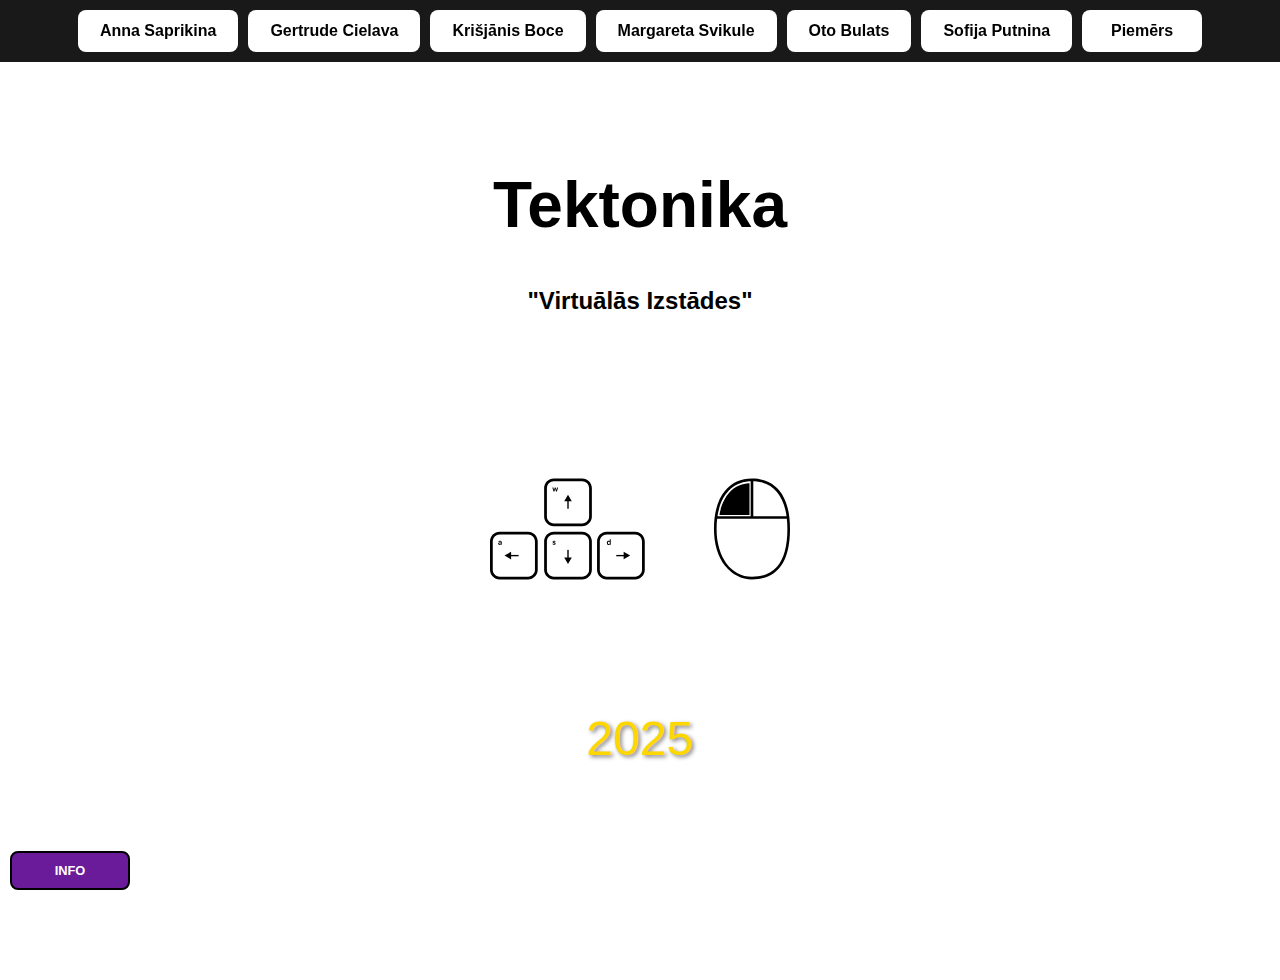
<file: index.html>
<!DOCTYPE html>
<html lang="lv">
<head>
    <meta charset="utf-8">
    <meta name="viewport" content="width=device-width, initial-scale=1">
    <title>Tektonika25 Virtuālās Izstādes</title>
    
    <link rel="stylesheet" href="style.css" />
    <style>
    
    </style>
</head>
<body>
    <header>
        <nav id="buttonContainer" aria-label="Projektu izvēlne">
            <button class="button" onclick="loadPage('Anna_Saprikina/sp.html')" aria-label="Apskatīt Anna Saprikina projektu">Anna Saprikina</button>
            <button class="button" onclick="loadPage('gertrude_cielava/index.html')" aria-label="Apskatīt Gertrude Cielava projektu">Gertrude Cielava</button>
            <button class="button" onclick="loadPage('Krisjanis_Boce/kb.html')" aria-label="Apskatīt Krišjānis Boce projektu">Krišjānis Boce</button>
            <button class="button" onclick="loadPage('Margareta_Svikule/index.html')" aria-label="Apskatīt Margareta Svikule projektu">Margareta Svikule</button>
            <button class="button" onclick="loadPage('Oto_Bulats/index.html')" aria-label="Apskatīt Oto Bulats projektu">Oto Bulats</button>
            <button class="button" onclick="loadPage('Sofija_Putnina/sp.html')" aria-label="Apskatīt Sofija Putnina projektu">Sofija Putnina</button>
            <button class="button" onclick="loadPage('_Piemers/piemers.html')" aria-label="Apskatīt piemēru">Piemērs</button>
        </nav>
    </header>
  
    <div id="infoButtonContainer" class="info-button-container">
        <button class="infobutton" onclick="loadPage('info.html')" aria-label="Apskatīt informāciju par izstādi">INFO</button>
    </div>

    <main>
        <iframe id="myIframe" src="info.html" title="Izstādes saturs" aria-label="Izstādes galvenais saturs"></iframe>
    </main>

    <script>
        function loadPage(url) {
            const iframe = document.getElementById('myIframe');
            const buttons = document.querySelectorAll('.button, .infobutton');
            
            // Add loading state
            iframe.style.opacity = '0.5';
            
            // Update button states
            buttons.forEach(btn => btn.classList.remove('active'));
            event.target.classList.add('active');
            
            // Load new page
            iframe.src = url;
            
            // Remove loading state when loaded
            iframe.onload = function() {
                iframe.style.opacity = '1';
            };
            
            // Handle loading errors
            iframe.onerror = function() {
                iframe.style.opacity = '1';
                console.error('Failed to load page:', url);
            };
        }
        
        // Initialize on page load
        document.addEventListener('DOMContentLoaded', function() {
            // Set initial active state for INFO button
            document.querySelector('.infobutton').classList.add('active');
        });
    </script>
</body>
</html>
</file>
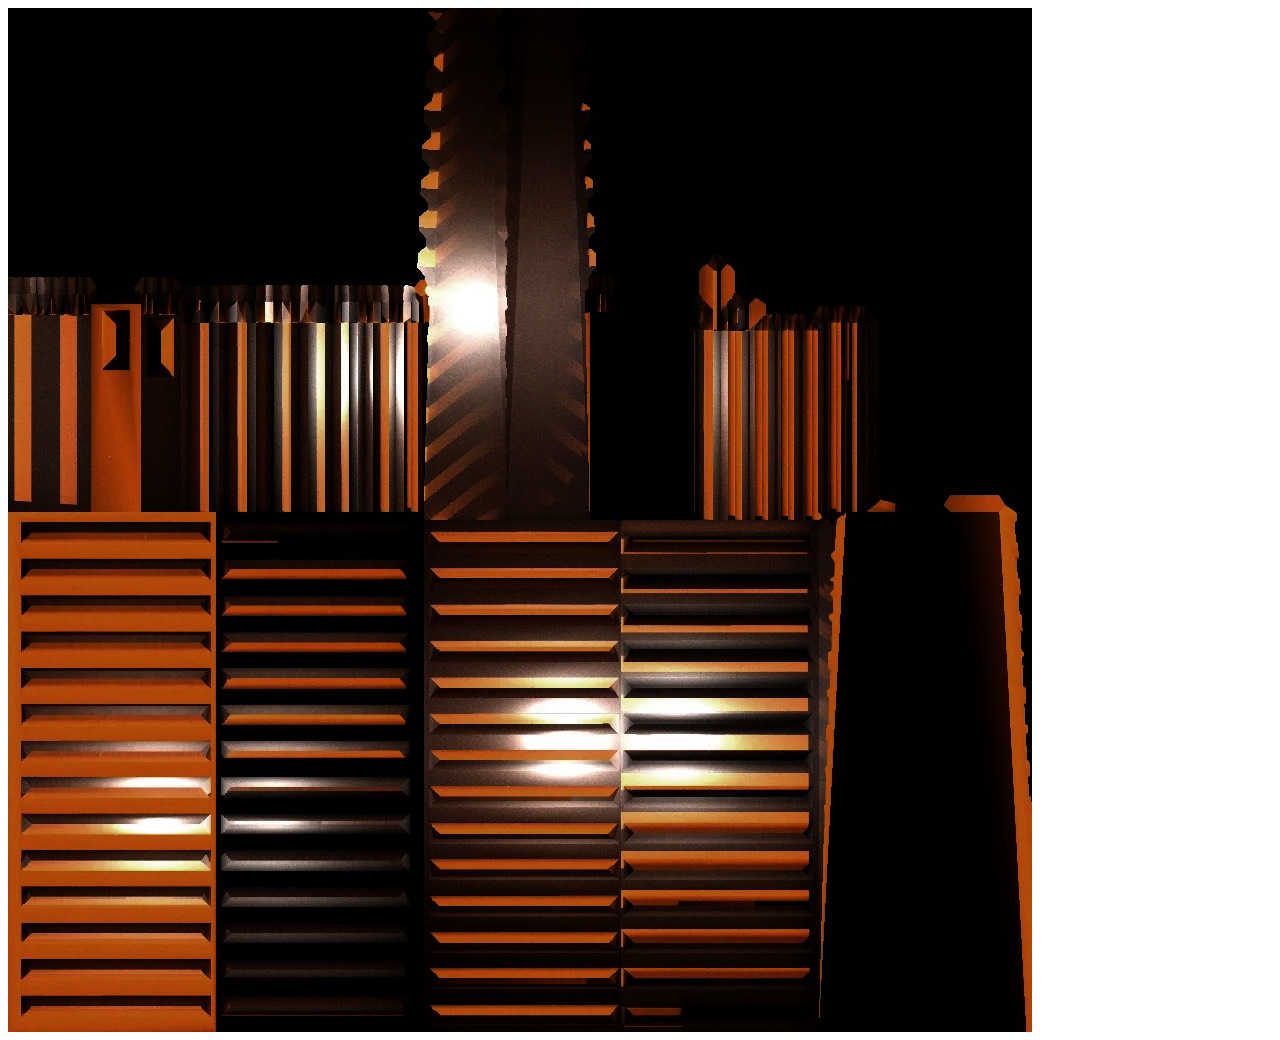
<file: _Piemers/index.html>
<html>
  <head>
    <script src="https://aframe.io/releases/1.7.1/aframe.min.js"></script>
    <script src="komponentes/navmesh.js"></script>
    <script src="komponentes/lightmaps.js"></script>
    <script src="komponentes/cloak.js"></script>

  </head>
  <body>
    <a-scene>

<a-assets>
  <a-asset-item id="kolonnas" src="obj/kolonnas.glb"></a-asset-item>
  <a-asset-item id="domatajs" src="obj/Rodin_01.glb"></a-asset-item>
  <img id="kolonnas_LM" src="att/kolonnas_lm_02.jpg">

</a-assets>


<!-------------------->
<!--Izstades Objekti-->
<!-------------------->

        <a-plane 
          id="seashell01-2" src="att/Seashell_02.png" transparent="true" 
          position="1.22259 1 -5.7" rotation="0 -24 0" scale="2.8 2.8 2.8"
        ></a-plane>

        <a-plane 
          id="seashell01" src="att/Seashell_02.png" transparent="true" 
          position="-1.02276 0.5 -4.1" rotation="0 33 0" scale="1.4 1.4 1.4"
        ></a-plane>
        

        

<!-------->
<!--VIDE-->
<!-------->

  <a-entity 
    id="cloak" 
    geometry="primitive: plane" 
    position="0.00594 2.27988 -5.90751" 
    scale="7.33976 0.7151 1" 
    cloak
    rotation="0 0 12.044718769240164"
  ></a-entity>

  <a-entity 
    id="cloakframe" 
    geometry="primitive: plane" 
    position="0.00594 2.27988 -5.92" 
    scale="7.5 0.75 1"
    rotation="0 0 12.044718769240164"
    color="black"
  ></a-entity>


      <a-entity 
        gltf-model="#kolonnas" 
        lightmap="texture: #kolonnas_LM; key: Material"
        rotation="0 90 0"
        position="0 -0.274 0"
      ></a-entity>

  <a-entity 
    id="dmtjs" 
    gltf-model="obj/Rodin_01.glb" 
    rotation="0 -41.32114322703984 0" 
    position="0 -0.274 -6.91075"
  ></a-entity>

  <a-entity light="angle: 21.24; color: #ffc4ab; distance: 7.63; intensity: 100; penumbra: 0.32; type: spot" position="0 6.21093 -10.85271" rotation="-24.56785729741457 179.9998479605043 179.9998479605043" id="statgaisma"></a-entity>

      <a-sky src="att/sky_povray2 copy.webp"></a-sky>
      <a-plane id="ground" src="att/imgonline-com-ua-TextureSeamless-nV0sOiMzV3.jpg" material="repeat: 250 500" position="0 -0.1 -4" rotation="-90 0 0" width="1000" height="1000"></a-plane>

<!----------->
<!--gaismas-->
<!-----------> 

    <a-light type="point" position="0 2 0"></a-light>

<!-------------->
<!--Navigacija-->
<!--------------> 

<a-entity 
  id="pelke" obj-model="obj: obj/pelke_01.obj" 
  scale="4 4 4" position="0 -2 0"
></a-entity>

<a-plane 
id="paklajs" 
color="red" 
rotation="-90 0 0" 
position="0 0 0" 
scale="2 17 1"></a-plane>


<a-entity camera look-controls wasd-controls="acceleration: 10" navmesh="navmesh: #paklajs" position="0 1.6 0">

  <a-plane id="claws" src="att/lobster_claws.png" transparent="true" position="0 -0.4 -.5" scale="1 .5 .5"></a-plane>

</a-entity>







    </a-scene>
  </body>
</html>
</file>
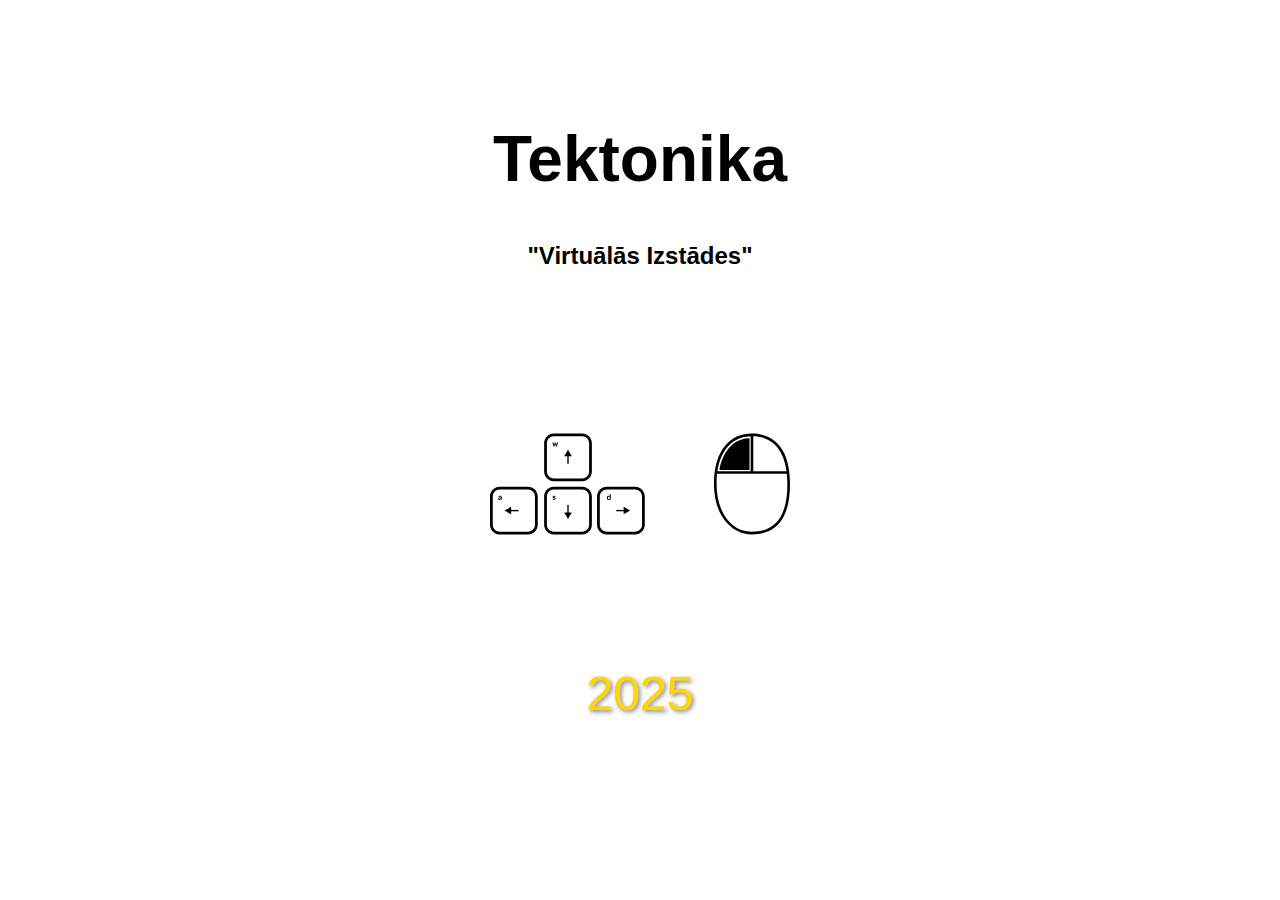
<file: info.html>
<!DOCTYPE html>
<html lang="lv">
<head>
    <meta charset="utf-8">
    <meta name="viewport" content="width=device-width, initial-scale=1">
    <title>Par Tektonika25 Izstādi</title>
    <link rel="stylesheet" href="style.css" />
</head>
<body>
    <div class="wrapper">
        <div class="content" role="main">
            <h1 class="title" style="margin-top: 1em;">Tektonika</h1>
            <h2></h2>
            <h2>"Virtuālās Izstādes"</h2>
            
            <object 
              data="kontroles-01a.svg" 
              width="300" 
              height="300"
              aria-label="Izstādes simbols"
              class="illustration">
              <img src="kontroles-01a.svg" 
                   alt="Izstādes simbols" 
                   width="300" 
                   height="300" />
            </object>

            <div class="year">2025</div>
        </div>
    </div>
</body>
</html>
</file>
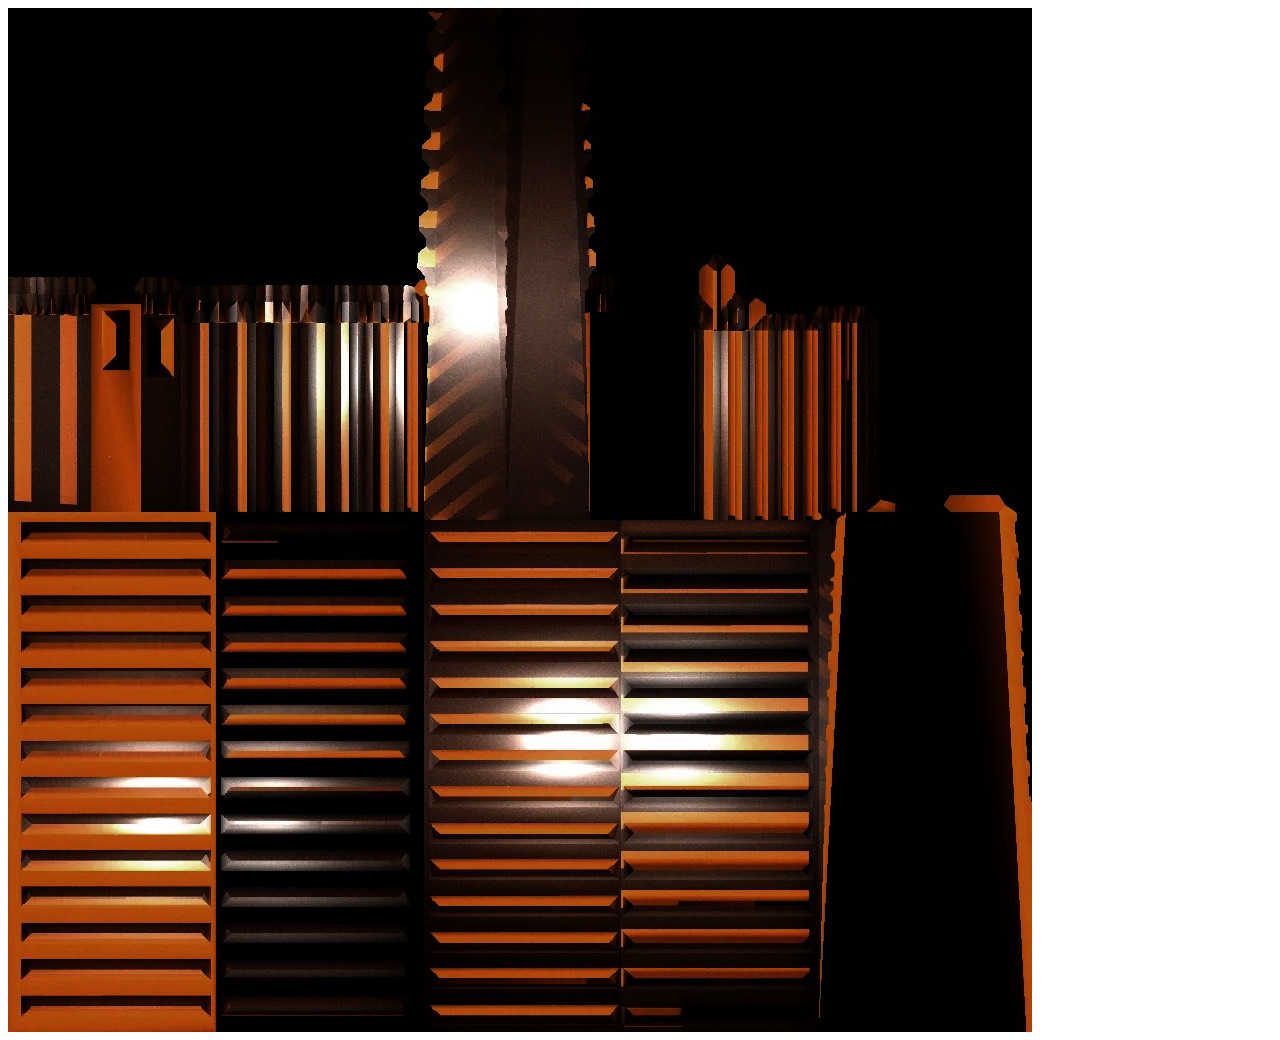
<file: _Piemers/piemers.html>
<html>
  <head>
    <script src="https://aframe.io/releases/1.7.0/aframe.min.js"></script>
    <script src="komponentes/navmesh.js"></script>
    <script src="komponentes/lightmaps.js"></script>


  </head>
  <body>
    <a-scene>

<a-assets>
  <a-asset-item id="kolonnas" src="obj/kolonnas.glb"></a-asset-item>
  <img id="kolonnas_LM" src="att/kolonnas_lm_02.jpg">

</a-assets>


<!-------------------->
<!--Izstades Objekti-->
<!-------------------->

        <a-plane 
          id="seashell01-2" src="att/Seashell_02.png" transparent="true" 
          position="1.22259 1 -5.7" rotation="0 -24 0" scale="2.8 2.8 2.8"
        ></a-plane>

        <a-plane 
          id="seashell01" src="att/Seashell_02.png" transparent="true" 
          position="-1.02276 0.5 -4.1" rotation="0 33 0" scale="1.4 1.4 1.4"
        ></a-plane>
        

<!-------->
<!--VIDE-->
<!-------->

      <a-entity 
        gltf-model="#kolonnas" 
        lightmap="texture: #kolonnas_LM; key: Material"
        rotation="0 90 0"
        position="0 -0.274 0"
      ></a-entity>

      <a-sky src="att/sky_povray2 copy.webp"></a-sky>
      <a-plane id="ground" src="att/imgonline-com-ua-TextureSeamless-nV0sOiMzV3.jpg" material="repeat: 250 500" position="0 -0.1 -4" rotation="-90 0 0" width="1000" height="1000"></a-plane>

<!----------->
<!--gaismas-->
<!-----------> 

    <a-light type="point" position="0 2 0"></a-light>

<!-------------->
<!--Navigacija-->
<!--------------> 

<a-entity 
  id="pelke" obj-model="obj: obj/pelke_01.obj" 
  scale="4 4 4" position="0 -2 0"
></a-entity>

<a-plane 
id="paklajs" 
color="red" 
rotation="-90 0 0" 
position="0 0 0" 
scale="2 17 1"></a-plane>


<a-entity camera look-controls wasd-controls="acceleration: 10" navmesh="navmesh: #paklajs" position="0 1.6 0">

  <a-plane id="claws" src="att/lobster_claws.png" transparent="true" position="0 -0.4 -.5" scale="1 .5 .5"></a-plane>

</a-entity>







    </a-scene>
  </body>
</html>
</file>
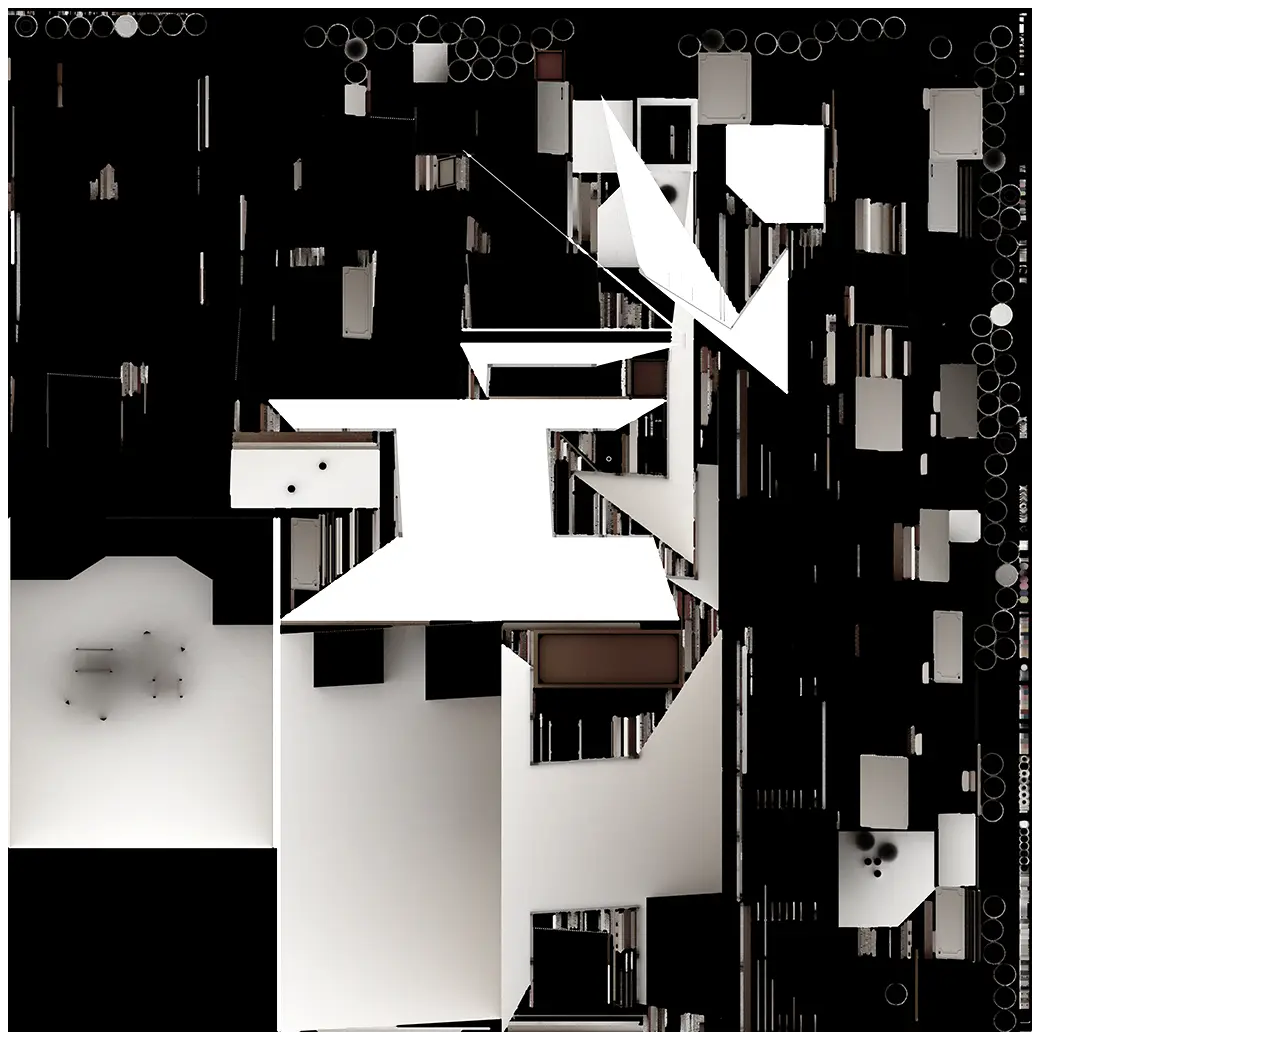
<file: Anna_Saprikina/sp.html>
<html>
  <head>
    <script src="https://aframe.io/releases/1.7.0/aframe.min.js"></script>
    <script src="komponentes/lightmaps.js"></script>
    <script src="komponentes/navmesh.js"></script>

  </head>
  <body>
    <a-scene fog="color: #1b202c; far: 35; near: 0">
     
    <a-assets>
  <a-asset-item id="istaba" src="obj/AS_Tek_istaba_08.glb"></a-asset-item>
  <a-asset-item id="kresls" src="obj/KRESLSARFOTO1.glb"></a-asset-item>
  <a-asset-item id="pulkstenisramis" src="obj/PULKSTENIMRAMIS.glb"></a-asset-item>
  <a-asset-item id="zemeModel" src="obj/zemelielaka.glb"></a-asset-item>
  <img id="istaba_LM" src="img/LM_telpa_02.webp">
    </a-assets>
   



     <a-plane id="griesti" color="#FFC65D" shadow position="0 3 -0.71832" rotation="90 0 0" width="20" height="10" geometry="height: 3.6; width: 7" material="color: #98948b"></a-plane>
      <a-plane id="siena" src="img/siena.webp" shadow position="0 1.5 1.09408" width="20" height="10" geometry="height: 3; width: 7" rotation="0 0.063 0"></a-plane>
      <a-plane id="welcome" src="img/welcome.webp" shadow transparent="true" position="4.08375 0.003 -1.48307" width="1" height="10" geometry="height: 0.828; width: 1.237" rotation="-90 90.00021045914971 0"></a-plane>
      <a-sphere position="-0.11474 2.44821 -0.76936" radius="-4" color="#EF2D5E" material="transparent: true; color: #fffac2; emissive: #fffbc2" geometry="radius: 0.07"></a-sphere>

       <a-entity gltf-model="#istaba" lightmap="texture: #istaba_LM; key: M_telpa_01"  rotation="0 90 0" position="0 0 0"></a-entity>

      <a-entity gltf-model="obj/AS_Tek_istaba_jumts1.glb" rotation="0 90 0" scale="1.001 1.001 1.001" position="-0.00092 -0.0009 0"></a-entity>

        <a-entity gltf-model="obj/AS_Tek_istaba_objek1.glb" rotation="0 90 0" id="objekti"></a-entity>

        <a-entity gltf-model="obj/KOKS3.glb" rotation="0 -138.50051485917876 0" id="tree" scale="0.4 0.4 0.4" position="-3.72843 0 -2.56416"></a-entity>

        <a-entity position="0.5 2.16691 -2.49937" gltf-model="#kresls" rotation="90 0 0" scale="2 2 2"></a-entity>
        <a-plane src="img/KRESLssS.png" geometry="height: 2.086; width: 1.439" position="0.5 1.59661 -2.42748" scale="0.5 0.5 0.5"></a-plane>
        <a-plane src="img/KRESLS.png" geometry="height: 2.086; width: 1.439" position="-0.5 1.59661 -2.42748" scale="0.5 0.5 0.5"></a-plane>
        <a-entity position="-0.5 2.16691 -2.49937" gltf-model="#kresls" rotation="90 0 0" scale="2 2 2"></a-entity>
        <a-entity position="-3.51808 2.47154 -0.90924" gltf-model="#pulkstenisramis" rotation="90 90 0" scale="1 0.95 0.925"></a-entity>
        <a-plane src="img/pulkstenis1.webp" geometry="height: 0.7; width: 0.7" position="-3.48457 2.20801 -2.06123" scale="0.5 0.5 0.5" rotation="0 90 0"></a-plane>
        <a-entity position="1.99851 0.70661 0.36181" gltf-model="#kresls" scale="1.3 1.3 1.3" rotation="83.33556538618798 179.9998479605043 -13.807136947062578"></a-entity>
        <a-plane src="img/tejkanna.webp" geometry="height: 2.086; width: 1.439" position="1.98791 0.3455 0.27405" scale="0.3 0.3 0.3" rotation="-6.355247863591091 -166.51012963194418 -1.5212029460723357"></a-plane>
        <a-entity position="-1.42825 2.16691 1.12136" gltf-model="#kresls" rotation="90 180 0" scale="2 2 2"></a-entity>
        <a-plane src="img/augsss.png" geometry="height: 2.086; width: 1.439" position="-1.43191 1.59816 1.05734" scale="0.5 0.5 0.5" rotation="0 180 0"></a-plane>
        <a-plane src="img/augss2.png" geometry="height: 2.086; width: 1.439" position="-3.4671 1.51607 -2.04756" scale="0.4 0.4 0.4" rotation="0 90 0"></a-plane>
        <a-entity position="-3.52435 1.99814 -2.05119" gltf-model="#kresls" rotation="90.00021045914971 90 0" scale="1.7 1.7 1.7"></a-entity>
        <a-entity position="3.5638 2.04904 -0.152" gltf-model="#kresls" rotation="90 -90 0" scale="3 3 3"></a-entity>
        <a-plane src="img/ledusskapiss.png" geometry="height: 2.086; width: 1.439" position="3.46686 1.19608 -0.14714" scale="0.7 0.7 0.7" rotation="0 -90 0"></a-plane>
        <a-entity position="0.79736 1.12073 1.1297" gltf-model="#kresls" rotation="81.9215055478051 -179.9998479605043 0" scale="2 2 2"></a-entity>
        <a-plane src="img/radiatorr.webp" geometry="height: 2.086; width: 1.439" position="0.79978 0.56634 0.98087" scale="0.5 0.5 0.5" rotation="-8.022555047421788 179.9998479605043 0"></a-plane>


      <a-entity light="color: #0e8ac8; intensity: 0.06; type: ambient" position="0 7.17173 0" id="ambientlight"></a-entity>
      <a-entity light="color: #ffbb00; decay: 2; distance: 30; intensity: 0.55; type: point; castShadow: true" position="5.13148 1.21972 -1.59027" scale="0.1 0.1 0.1"></a-entity>

     
      <a-entity
        light="color: #fedb7c; decay: 2; distance: 20; intensity: 7; type: point; castShadow: true" position="-0.11984 1.95711 -0.77233" scale="0.3 0.3 0.3" id="LAMPA"
        animation="property: light.color; from:rgb(254, 219, 124); to:rgb(114, 83, 81); dur: 1500; loop:true; easings: easeInOutSine; dir: alternate; autoplay: true"></a-entity>

<a-entity id="mouseCursor" cursor="rayOrigin: mouse"></a-entity>


<a-cylinder src="img/pulkstenis.webp" shadow position="-0.1596 1.79499 1.03323" rotation="0 -90 90" radius="0.2" height="0.15" geometry="height: 0.04" id="pulkstenis"
  animation__mouseenter="property: scale; to: 3 3 3; startEvents: mouseenter; dur: 500";
  animation__mouseleave="property: scale; to:1 1 1; startEvents: mouseleave; dur: 500";
></a-cylinder>

<a-entity gltf-model="obj/atslega1.glb" position="0.13136 0.82163 -0.50816" rotation="63.30782565739005 -19.54359039191238 -5.38064665407356" 
animation__mouseenter="dur: 500; startEvents: mouseenter;  property: position; to: 0.13136 2.82163 -0.50816"
animation__mouseleave="dur: 500; startEvents: mouseleave; property: position;  to: 0.13136 0.82163 -0.50816" 
></a-entity>

<a-plane src="img/kruze+skivis-1.png" transparent="true" geometry="height: 1.516; width: 1.058" position="0.2979 0.00263 -0.18825" scale="0.1 0.1 0.1" rotation="-90.00021045914971 -68.88671570857888 0" 
animation__mouseenter="dur: 500; property: position; startEvents: mouseenter; to: 0.2979 0.8 -0.18825" ;="" 
animation__mouseleave="dur: 500; property: position; startEvents: mouseleave; to: 0.2979 0.00263 -0.18825"
></a-plane>



    <a-entity id="zeme" 
          gltf-model="#zemeModel"
          nav-mesh
          visible="false"
          rotation="0 90 0" position="-0.00791 0 -0.00124"></a-entity>

  
      <a-entity camera="" look-controls="" wasd-controls="acceleration: 5" navmesh="navmesh: #zeme" position="-5.070440140781295 1.5977223875466735 -3.995768140119482" rotation="19.595156593474147 573.3015698079004 0"></a-entity>




    <a-sky src="img/1f00d64f-c380-4526-a884-e39a9bc0f482 (1).jpeg" scale="-0.02 0.02 0.02" position="1.10202 5.37708 -0.50598" rotation="0 -80 0"></a-sky>  

    </a-scene>
  </body>
</html>
</file>
<file: style.css>
/* ====================================================================
   CSS VARIABLES AND GLOBAL SETTINGS
   ==================================================================== */

:root {
  --color-bg: #ffffff;
  --color-text-main: #000000;
  --color-text-white: #000000;
  --color-primary: #FFD700;
  --color-primary-hover: #FFC107;
  --color-secondary: #00d4ff;
  --color-button-bg: #ffffff;
  --color-button-hover: #ADD8E6;
  --color-info-button: #8A2BE2;
  
  --wrapper-height: 87vh;
  --image-max-width: 300px;
  --image-margin: 3rem;
  --font-family: "HK Grotesk", Arial, sans-serif;
  
  --button-padding: 10px 20px;
  --button-border-radius: 8px;
  --button-font-size: 16px;
  --transition-speed: 0.3s;
}

/* ====================================================================
   RESET AND GLOBAL STYLES
   ==================================================================== */

* {
  box-sizing: border-box;
  margin: 0;
  padding: 0;
}

[hidden] {
  display: none !important;
}

html {
  height: 100%;
}

body {
  font-family: var(--font-family);
  background-color: var(--color-bg);
  color: var(--color-text-white);
  height: 100%;
  margin: 0;
  padding: 0;
}

/* Import fonts */
@font-face {
  font-family: "HK Grotesk";
  src: url("https://cdn.glitch.me/605e2a51-d45f-4d87-a285-9410ad350515%2FHKGrotesk-Regular.otf?v=1603136326027")
    format("opentype");
  font-display: swap;
}

@font-face {
  font-family: "HK Grotesk";
  font-weight: bold;
  src: url("https://cdn.glitch.me/605e2a51-d45f-4d87-a285-9410ad350515%2FHKGrotesk-Bold.otf?v=1603136323437")
    format("opentype");
  font-display: swap;
}

/* ====================================================================
   INFO PAGE STYLES (for iframe content)
   ==================================================================== */

.wrapper {
  min-height: var(--wrapper-height);
  display: grid;
  place-items: center;
  margin: 0 1rem;
}

.content {
  display: flex;
  flex-direction: column;
  align-items: center;
  justify-content: center;
  text-align: center;
}

.title {
  color: var(--color-text-white);
  font-family: var(--font-family);
  font-weight: bold;
  font-size: 4rem;
  line-height: 105%; 
  margin: 0;
  text-align: center;
}

h2 {
  color: var(--color-text-white);
  font-size: 1.5rem;
  margin: 1rem 0;
}

h4 {
  color: var(--color-text-white);
  margin: 0.5rem 0;
}

.illustration {
  max-width: 100%;
  max-height: var(--image-max-width);
  margin-top: var(--image-margin);
  transition: transform var(--transition-speed) ease;
}

.illustration:hover {
  transform: scale(1.05);
}

/* Generic button and input styling */
button:not(.button):not(.infobutton):not(.pdf-close-button):not(.pdf-nav-button):not(.sakums-button):not(.pdf-info-button),
input {
  font-family: inherit;
  font-size: 100%;
  background: var(--color-button-bg);
  border: 1px solid var(--color-text-main);
  box-sizing: border-box;
  border-radius: 4px;
  padding: 0.5rem 1rem;
  transition: var(--transition-speed) ease;
  cursor: pointer;
}

button:not(.button):not(.infobutton):not(.pdf-close-button):not(.pdf-nav-button):not(.sakums-button):not(.pdf-info-button):hover {
  background: var(--color-button-hover);
}

.info-section {
  margin: 2rem 0;
  padding: 1rem;
  background: rgba(255, 255, 255, 0.1);
  border-radius: 10px;
  backdrop-filter: blur(5px);
}

.year {
  font-size: 3rem !important;
  color: var(--color-primary);
  text-shadow: 2px 2px 4px rgba(0, 0, 0, 0.5);
  margin-top: 2rem;
}

/* ====================================================================
   LAYOUT STYLES
   ==================================================================== */

header {
  position: fixed;
  top: 0;
  left: 0;
  right: 0;
  z-index: 1000;
  background-color: rgba(0, 0, 0, 0.9);
  backdrop-filter: blur(10px);
  padding: 10px;
}

#buttonContainer {
  text-align: center;
  display: flex;
  flex-wrap: wrap;
  justify-content: center;
  gap: 10px;
  max-width: 1200px;
  margin: 0 auto;
}

.info-button-container {
  position: fixed;
  left: 10px;
  bottom: 10px;
  z-index: 1001;
}

main {
  margin-top: 80px;
  height: calc(100vh - 80px);
}

iframe {
  display: block;
  width: 100%;
  height: 100%;
  border: none;
  transition: opacity var(--transition-speed) ease;
}

/* ====================================================================
   BUTTON STYLES
   ==================================================================== */

.button,
.infobutton {
  display: inline-block;
  padding: var(--button-padding);
  font-size: var(--button-font-size);
  font-weight: bold;
  border-radius: var(--button-border-radius);
  border: 2px solid transparent;
  cursor: pointer;
  transition: all var(--transition-speed) ease;
  text-decoration: none;
  font-family: var(--font-family);
  min-width: 120px;
  text-align: center;
}

.button {
  background-color: var(--color-button-bg);
  color: var(--color-text-main);
}

.button:hover {
  background-color: var(--color-button-hover);
  transform: translateY(-2px);
  box-shadow: 0 4px 8px rgba(0, 0, 0, 0.3);
}

.button.active {
  background-color: var(--color-primary);
  border-color: var(--color-text-main);
}

.infobutton {
  background-color: var(--color-info-button);
  color: #ffffff;
  font-size: calc(var(--button-font-size) * 0.8);
}

.infobutton:hover {
  background-color: #9370DB;
  transform: translateY(-2px);
  box-shadow: 0 4px 8px rgba(0, 0, 0, 0.3);
}

.infobutton.active {
  background-color: #6A1B9A;
  border-color: var(--color-text-white);
}

/* ====================================================================
   BOTTOM BUTTONS (Sākums and Info)
   ==================================================================== */

.bottom-buttons-container {
  position: fixed;
  left: 10px;
  bottom: 10px;
  z-index: 1001;
  display: flex;
  flex-direction: row;
  gap: 10px;
  align-items: center;
}

.sakums-button {
  display: inline-block;
  padding: var(--button-padding);
  font-size: var(--button-font-size);
  font-weight: bold;
  border-radius: var(--button-border-radius);
  border: 2px solid var(--color-text-main);
  cursor: pointer;
  transition: all var(--transition-speed) ease;
  font-family: var(--font-family);
  background-color: #ffffff;
  color: var(--color-text-main);
}

.sakums-button:hover {
  background-color: var(--color-button-hover);
  transform: translateY(-2px);
  box-shadow: 0 4px 8px rgba(0, 0, 0, 0.3);
}

.pdf-info-button {
  display: inline-block;
  padding: var(--button-padding);
  font-size: var(--button-font-size);
  font-weight: bold;
  border-radius: var(--button-border-radius);
  border: 2px solid transparent;
  cursor: pointer;
  transition: all var(--transition-speed) ease;
  font-family: var(--font-family);
  background-color: rgba(200, 200, 200, 0.5);
  color: var(--color-text-main);
}

.pdf-info-button:hover {
  background-color: rgba(180, 180, 180, 0.7);
  transform: translateY(-2px);
  box-shadow: 0 4px 8px rgba(0, 0, 0, 0.3);
}

.pdf-info-button.has-pdf {
  background-color: #FFD700 !important;
  cursor: pointer;
  opacity: 1;
}

.pdf-info-button.has-pdf:hover {
  background-color: #FFC107 !important;
}

.pdf-info-button.no-pdf {
  background-color: rgba(200, 200, 200, 0.5) !important;
  cursor: default;
  opacity: 0.6;
}

/* ====================================================================
   PDF VIEWER STYLES
   ==================================================================== */

.pdf-viewer-overlay {
  position: fixed;
  top: 0;
  left: 0;
  width: 100%;
  height: 100%;
  background-color: rgba(0, 0, 0, 0.8);
  z-index: 2000;
  display: flex;
  justify-content: center;
  align-items: center;
}

.pdf-viewer-container {
  position: relative;
  width: 66.67%;
  height: 80%;
  background-color: #333;
  border-radius: 10px;
  display: flex;
  justify-content: center;
  align-items: center;
  padding: 20px;
}

.pdf-canvas {
  max-width: 100%;
  max-height: 100%;
  background-color: #fff;
  box-shadow: 0 4px 20px rgba(0, 0, 0, 0.5);
}

.pdf-close-button {
  position: absolute;
  top: 15px;
  right: 15px;
  width: 40px;
  height: 40px;
  border-radius: 50%;
  border: none;
  background-color: #FFD700;
  color: var(--color-text-main);
  font-size: 24px;
  font-weight: bold;
  cursor: pointer;
  transition: all var(--transition-speed) ease;
  display: flex;
  justify-content: center;
  align-items: center;
  line-height: 1;
}

.pdf-close-button:hover {
  background-color: #FFC107;
  transform: scale(1.1);
}

.pdf-nav-button {
  position: absolute;
  top: 50%;
  transform: translateY(-50%);
  width: 50px;
  height: 80px;
  border: none;
  background-color: rgba(255, 255, 255, 0.2);
  color: #fff;
  font-size: 36px;
  cursor: pointer;
  transition: all var(--transition-speed) ease;
  display: flex;
  justify-content: center;
  align-items: center;
  border-radius: 5px;
}

.pdf-nav-button:hover {
  background-color: rgba(255, 255, 255, 0.4);
}

.pdf-nav-left {
  left: 20px;
}

.pdf-nav-right {
  right: 20px;
}

.pdf-page-indicator {
  position: absolute;
  bottom: 15px;
  left: 50%;
  transform: translateX(-50%);
  color: #fff;
  font-size: 16px;
  font-family: var(--font-family);
  background-color: rgba(0, 0, 0, 0.5);
  padding: 5px 15px;
  border-radius: 15px;
}

/* ====================================================================
   RESPONSIVE DESIGN
   ==================================================================== */

@media (max-width: 768px) {
  :root {
    --button-font-size: 14px;
    --button-padding: 8px 16px;
  }
  
  #buttonContainer {
    padding: 5px;
    gap: 5px;
  }
  
  .button,
  .infobutton {
    min-width: 100px;
    flex: 1 1 calc(50% - 5px);
    max-width: 200px;
  }
  
  main {
    margin-top: 100px;
    height: calc(100vh - 100px);
  }
  
  .title {
    font-size: 2.5rem;
  }
  
  h2 {
    font-size: 1.25rem;
  }
  
  .year {
    font-size: 2rem !important;
  }

  .pdf-viewer-container {
    width: 90%;
    height: 70%;
  }

  .pdf-nav-button {
    width: 35px;
    height: 60px;
    font-size: 24px;
  }

  .pdf-nav-left {
    left: 5px;
  }

  .pdf-nav-right {
    right: 5px;
  }

  .bottom-buttons-container {
    left: 5px;
    bottom: 5px;
  }
}
</file>
